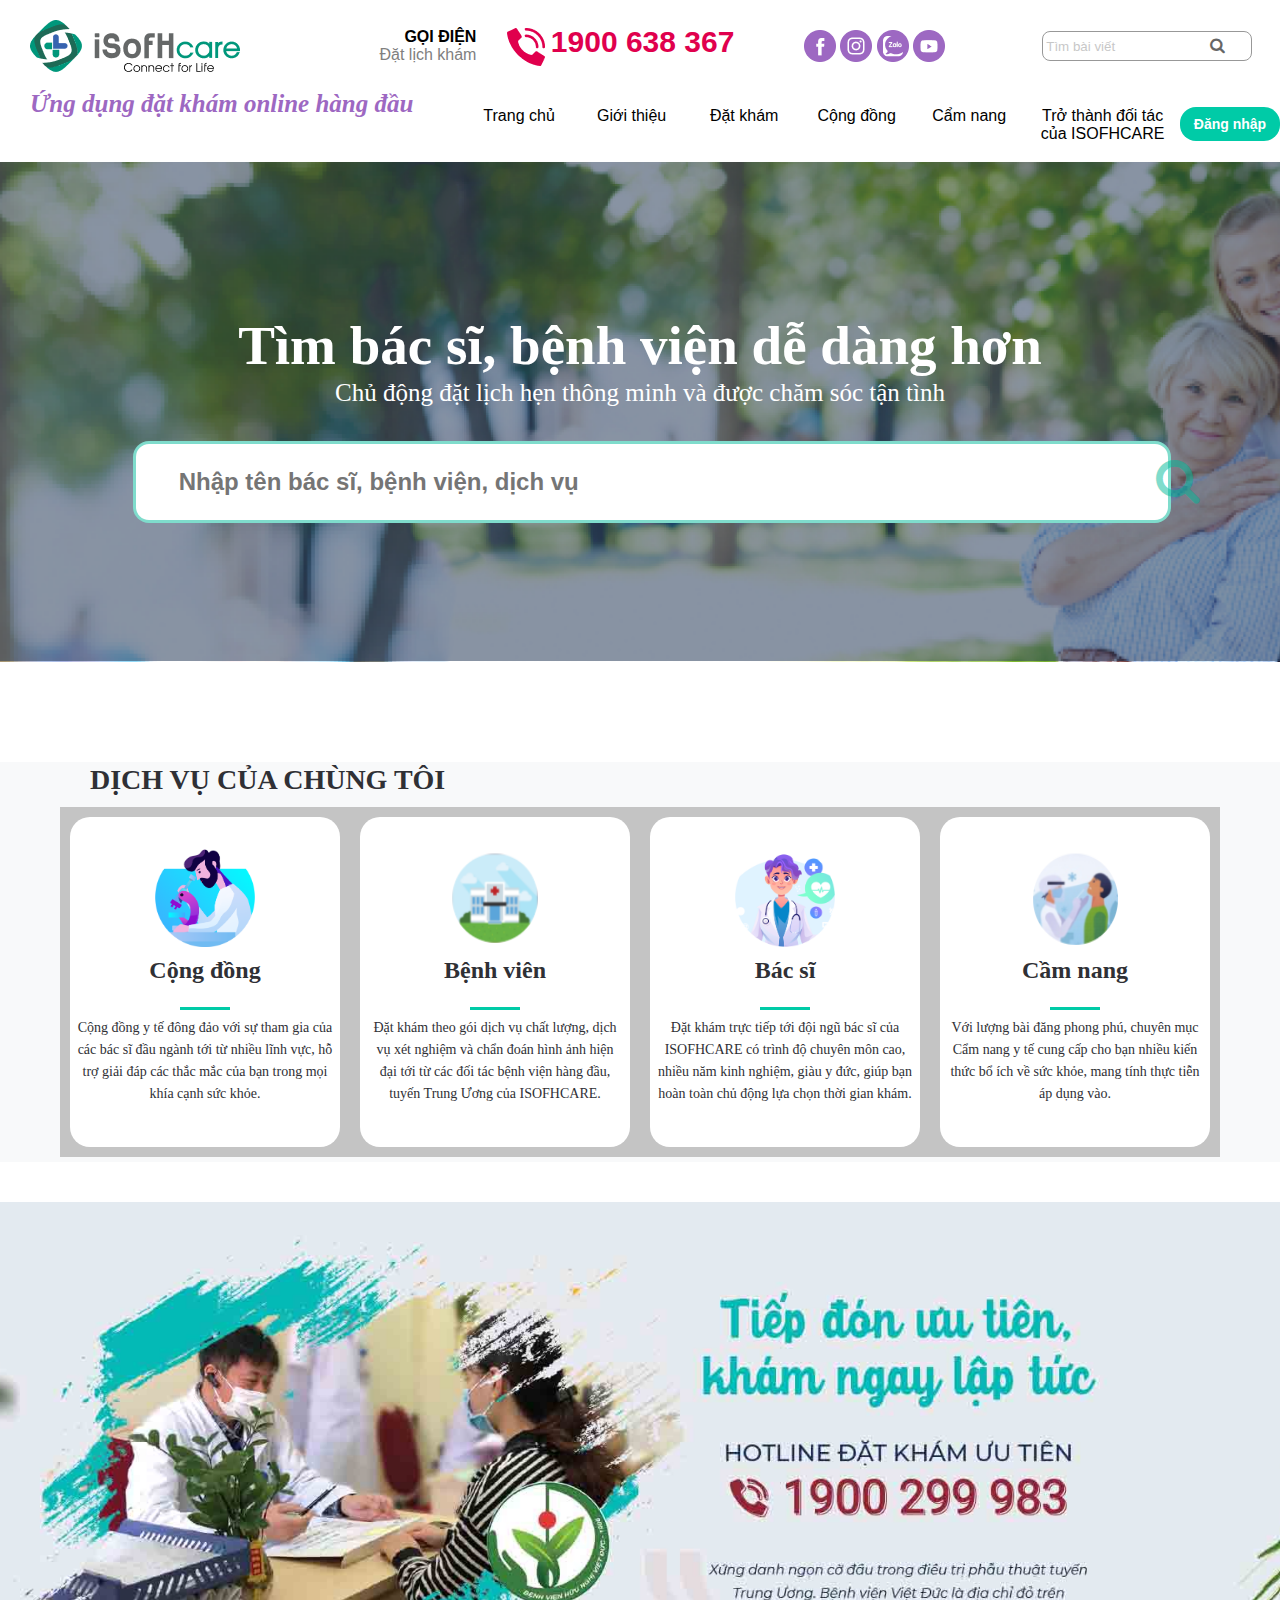
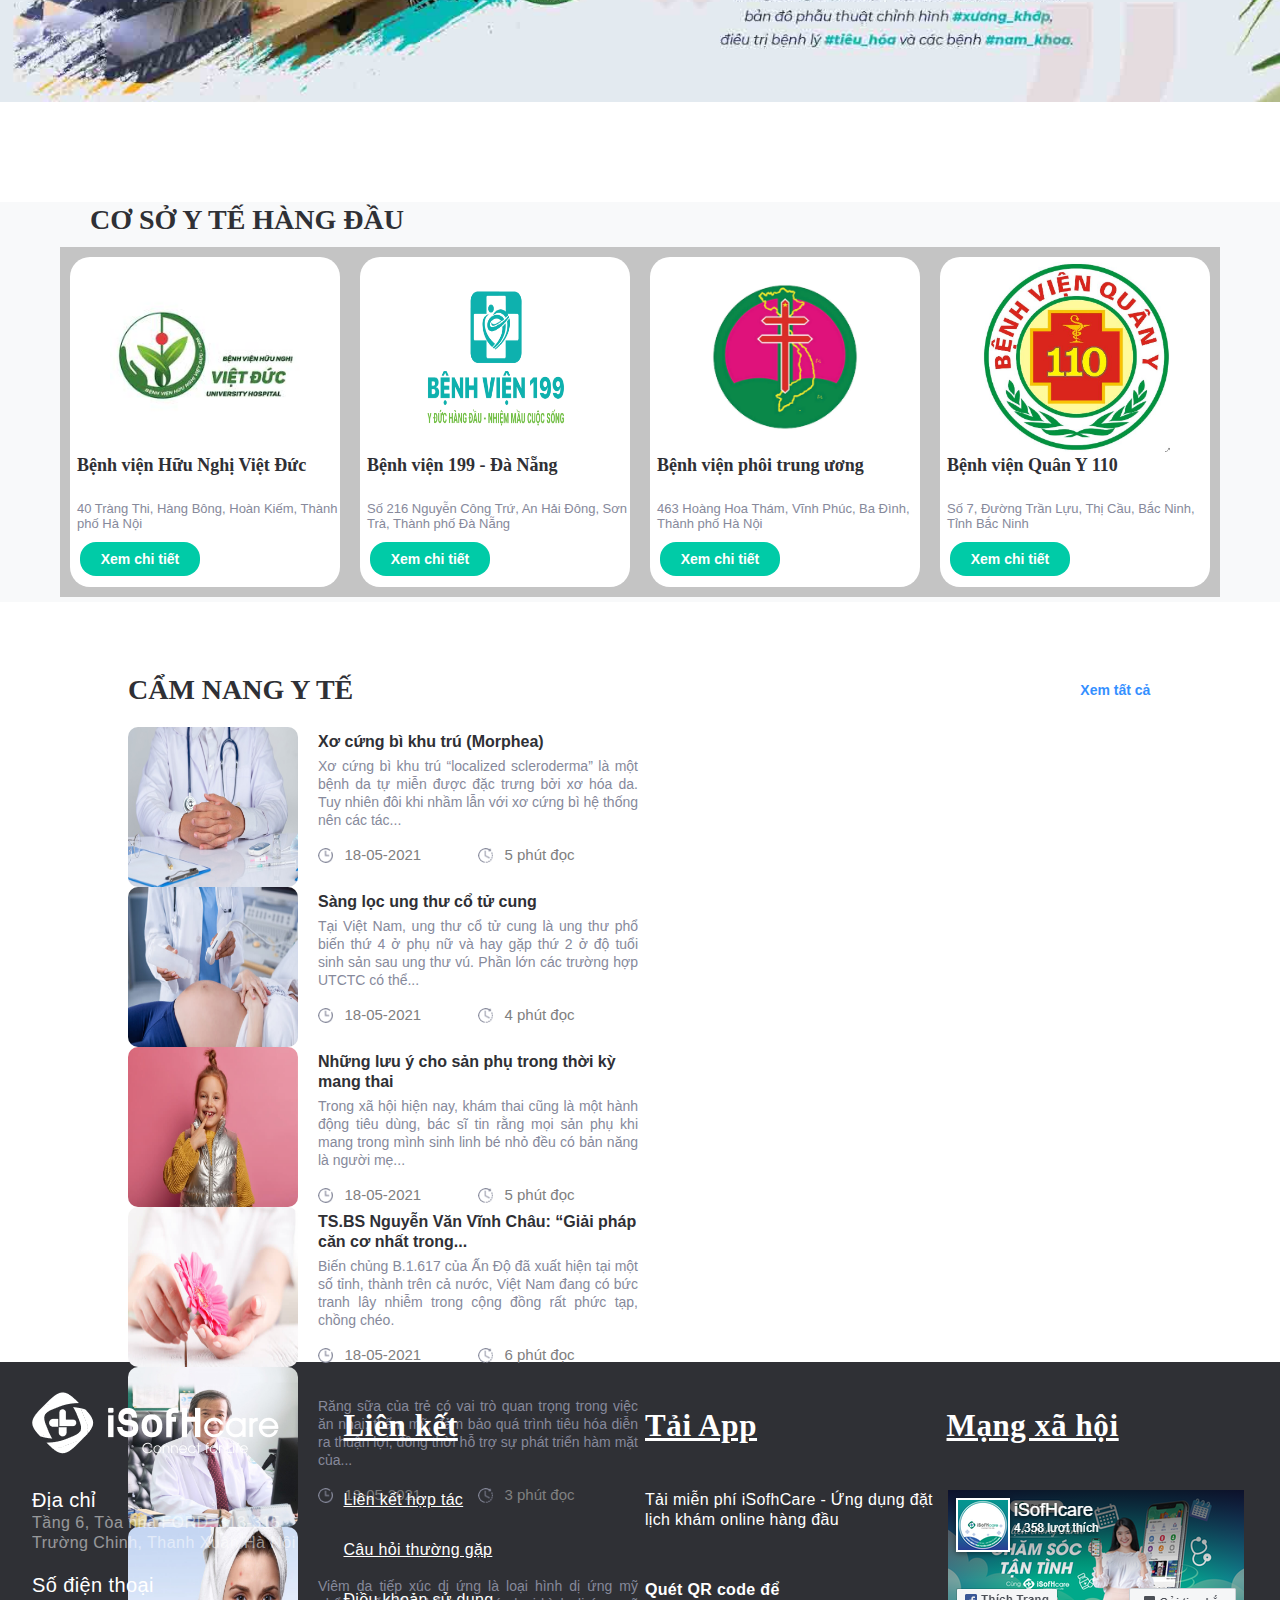
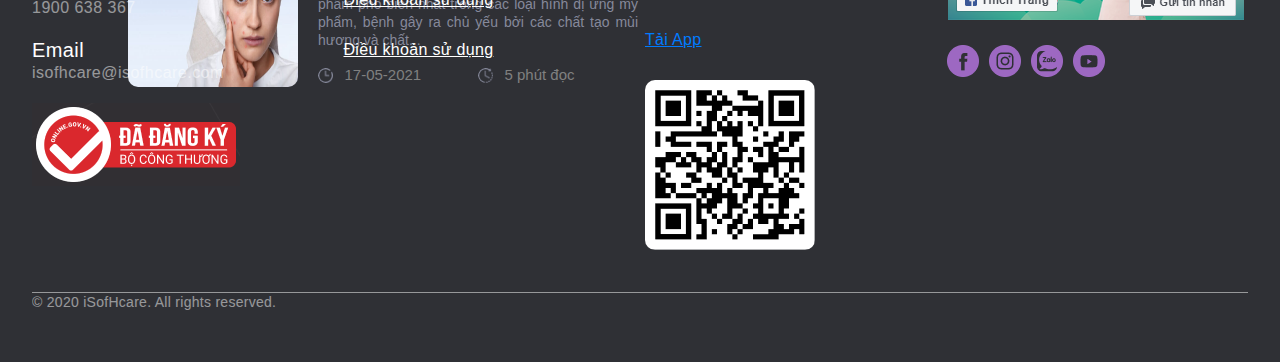
<file: index.html>
<!DOCTYPE html>
<html lang="en">
<head>
	<meta charset="UTF-8">
	<meta name="viewport" content="width=device-width, initial-scale=1.0">
	<link rel="stylesheet" href="web1.css">
	<link rel="stylesheet" href="https://maxcdn.bootstrapcdn.com/font-awesome/4.4.0/css/font-awesome.min.css">
	<title>Ứng Dụng Đặt Khám Online Hàng Đầu</title>
</head>
<body>
	<header>
		<div class="td">
			<div class="td-cot td-cot-1">
				<img src="icon.png" alt="">
			</div>
			<div class="td-cot td-cot-2">
				<div class="up">GỌI ĐIỆN</div>
				<div class="down">Đặt lịch khám</div>
			</div>
			<div class="td-cot td-cot-3">
				<img src="phone-icon.png" alt="">
				<a href=""><span class="td-cot-3 phone">1900 638 367</span></a>
			</div>
			<div class="td-cot td-cot-4">
				<a href=""><img src="fb-icon.png" alt=""></a>
				<a href=""><img src="ins-icon.png" alt=""></a>
				<a href=""><img src="zalo-icon.png" alt=""></a>
				<a href=""><img src="yt-icon.png" alt=""></a>
			</div>
			<div class="td-cot td-cot-5">
				<form>
					<span class="icon"><i class="fa fa-search"></i></span>
					<input class="search" type="text" id="search" name="search" placeholder=" Tìm bài viết">
				</form>
			</div>
		</div>
	</header>

	<nav>
		<div class="td">
			<div class="td td-trai">Ứng dụng đặt khám online hàng đầu</div>
			<div class="td td-phai">
				<div class="td-phai td-1">Trang chủ</div>
				<div class="td-phai td-1">Giới thiệu</div>
				<div class="td-phai td-1">Đặt khám</div>
				<div class="td-phai td-1">Cộng đồng</div>
				<div class="td-phai td-1">Cẩm nang</div>
				<div class="td-phai td-1 td-2">Trở thành đối tác của ISOFHCARE</div>
			</div>
			<div class="button"><a href=""><button class="dn-btn" name="button" type="button">Đăng nhập</button></div></a>
			</div>
	</nav>

	<div class="body1">
		<div class="tl">
			<div class="tl1">Tìm bác sĩ, bệnh viện dễ dàng hơn</div>
			<div class="tl2">Chủ động đặt lịch hẹn thông minh và được chăm sóc tận tình</div>
		</div>
		<form>
			<input class="search2" type="text" id="search" name="search" placeholder=" Nhập tên bác sĩ, bệnh viện, dịch vụ">
			<span class="icon"><i class="fa fa-search"></i></span>
		</form>
	</div>

	<div class="body2">
		<div class="title">
			<div class="main">DỊCH VỤ CỦA CHÙNG TÔI</div>
		</div>
		<div class="content">
			<a href="">
				<div class="container">
					<div class="img1"><img src="img1.png" alt=""></div>
					<div class="ct-title">Cộng đồng</div>
					<div class="hr"></div>
					<div class="description">Cộng đồng y tế đông đảo với sự tham gia của các bác sĩ đầu ngành tới từ nhiều lĩnh vực, hỗ trợ giải đáp các thắc mắc của bạn trong mọi khía cạnh sức khỏe.</div>
				</div>
			</a>
			<a href="">
				<div class="container">
					<div class="img1"><img src="img2.png" alt=""></div>
					<div class="ct-title">Bệnh viên</div>
					<div class="hr"></div>
					<div class="description">Đặt khám theo gói dịch vụ chất lượng, dịch vụ xét nghiệm và chẩn đoán hình ảnh hiện đại tới từ các đối tác bệnh viện hàng đầu, tuyến Trung Ương của ISOFHCARE.</div>
				</div>
			</a>
			<a href="">
				<div class="container">
					<div class="img1"><img src="img3.png" alt=""></div>
					<div class="ct-title">Bác sĩ</div>
					<div class="hr"></div>
					<div class="description">Đặt khám trực tiếp tới đội ngũ bác sĩ của ISOFHCARE có trình độ chuyên môn cao, nhiều năm kinh nghiệm, giàu y đức, giúp bạn hoàn toàn chủ động lựa chọn thời gian khám.</div>
				</div>
			</a>
			<a href="">
				<div class="container">
					<div class="img1"><img src="img4.png" alt=""></div>
					<div class="ct-title">Cầm nang</div>
					<div class="hr"></div>
					<div class="description">Với lượng bài đăng phong phú, chuyên mục Cẩm nang y tế cung cấp cho bạn nhiều kiến thức bổ ích về sức khỏe, mang tính thực tiễn áp dụng vào.</div>
				</div>
			</a>
		</div>	
	</div>

	<div class="body3">
	</div>

	<div class="body4 body2">
		<div class="title">
			<div class="main">CƠ SỞ Y TẾ HÀNG ĐẦU</div>
		</div>
		<div class="content">
				<div class="container">
					<div class="img2"><img src="img6.jpg" alt=""></div>
					<div class="ct4-title">Bệnh viện Hữu Nghị Việt Đức</div>
					<div class="subtitle">40 Tràng Thi, Hàng Bông, Hoàn Kiếm, Thành phố Hà Nội</div>
					<div class="button"><a href=""><button class="xct-btn" name="button" type="button">Xem chi tiết</button></a></div>

				</div>
				<div class="container">
					<div class="img2"><img src="img7.png" alt=""></div>
					<div class="ct4-title">Bệnh viện 199 - Đà Nẵng</div>
					<div class="subtitle">Số 216 Nguyễn Công Trứ, An Hải Đông, Sơn Trà, Thành phố Đà Nẵng</div>
					<div class="button"><a href=""><button class="xct-btn" name="button" type="button">Xem chi tiết</button></a></div>
				</div>
				<div class="container">
					<div class="img2"><img src="img8.jpg" alt=""></div>
					<div class="ct4-title">Bệnh viện phôi trung ương</div>
					<div class="subtitle">463 Hoàng Hoa Thám, Vĩnh Phúc, Ba Đình, Thành phố Hà Nội</div>
					<div class="button"><a href=""><button class="xct-btn" name="button" type="button">Xem chi tiết</button></a></div>
				</div>
				<div class="container">
					<div class="img2"><img src="img9.jpg" alt=""></div>
					<div class="ct4-title">Bệnh viện Quân Y 110</div>
					<div class="subtitle">Số 7, Đường Trần Lựu, Thị Cầu, Bắc Ninh, Tỉnh Bắc Ninh</div>
					<div class="button"><a href=""><button class="xct-btn" name="button" type="button">Xem chi tiết</button></a></div>
				</div>
		</div>	
	</div>

	<div class="body5">
		<div class="title">
			<div class="trai">CẨM NANG Y TẾ</div>
			<div class="phai"><a href="">Xem tất cả</a></div>
		</div>
		<div class="content">
			<div class="container">
				<a href="" class="img"><img src="c1.jpg" alt=""></a>
				<div class="data">
					<a href="" class="s-title">Xơ cứng bì khu trú (Morphea)</a>
					<div class="pre-data">Xơ cứng bì khu trú “localized scleroderma” là một bệnh da tự miễn được đặc trưng bởi xơ hóa da. Tuy nhiên đôi khi nhầm lẫn với xơ cứng bì hệ thống nên các tác...</div>
					<div class="time">
						<div class="left">
							<img class ="clock" src="cl1.png" alt="">
							<span>  18-05-2021</span>
						</div>
						<div class="right">
							<img class ="clock" src="cl2.png" alt="">
							<span>5 phút đọc</span>
						</div>
					</div>
				</div>
			</div>

			<div class="container">
				<a href="" class="img"><img src="c2.jpg" alt=""></a>
				<div class="data">
					<a href="" class="s-title">Sàng lọc ung thư cổ tử cung</a>
					<div class="pre-data">Tại Việt Nam, ung thư cổ tử cung là ung thư phổ biến thứ 4 ở phụ nữ và hay gặp thứ 2 ở độ tuổi sinh sản sau ung thư vú. Phần lớn các trường hợp UTCTC có thể...</div>
					<div class="time">
						<div class="left">
							<img class ="clock" src="cl1.png" alt="">
							<span>  18-05-2021</span>
						</div>
						<div class="right">
							<img class ="clock" src="cl2.png" alt="">
							<span>4 phút đọc</span>
						</div>
					</div>
				</div>
			</div>

			<div class="container">
				<a href="" class="img"><img src="c3.jpg" alt=""></a>
				<div class="data">
					<a href="" class="s-title">Những lưu ý cho sản phụ trong thời kỳ mang thai</a>
					<div class="pre-data">Trong xã hội hiện nay, khám thai cũng là một hành động tiêu dùng, bác sĩ tin rằng mọi sản phụ khi mang trong mình sinh linh bé nhỏ đều có bản năng là người mẹ...</div>
					<div class="time">
						<div class="left">
							<img class ="clock" src="cl1.png" alt="">
							<span>  18-05-2021</span>
						</div>
						<div class="right">
							<img class ="clock" src="cl2.png" alt="">
							<span>5 phút đọc</span>
						</div>
					</div>
				</div>
			</div>

			<div class="container">
				<a href="" class="img"><img src="c4.jpg" alt=""></a>
				<div class="data">
					<a href="" class="s-title">TS.BS Nguyễn Văn Vĩnh Châu: “Giải pháp căn cơ nhất trong...</a>
					<div class="pre-data">Biến chủng B.1.617 của Ấn Độ đã xuất hiện tại một số tỉnh, thành trên cả nước, Việt Nam đang có bức tranh lây nhiễm trong cộng đồng rất phức tạp, chồng chéo.</div>
					<div class="time">
						<div class="left">
							<img class ="clock" src="cl1.png" alt="">
							<span>  18-05-2021</span>
						</div>
						<div class="right">
							<img class ="clock" src="cl2.png" alt="">
							<span>6 phút đọc</span>
						</div>
					</div>
				</div>
			</div>

			<div class="container">
				<a href="" class="img"><img src="c5.jpg" alt=""></a>
				<div class="data">
					<a href="" class="s-title">Trẻ thay răng muộn phải làm sao?</a>
					<div class="pre-data">Răng sữa của trẻ có vai trò quan trọng trong việc ăn nhai, thẩm mỹ, đảm bảo quá trình tiêu hóa diễn ra thuận lợi, đồng thời hỗ trợ sự phát triển hàm mặt của...</div>
					<div class="time">
						<div class="left">
							<img class ="clock" src="cl1.png" alt="">
							<span>  18-05-2021</span>
						</div>
						<div class="right">
							<img class ="clock" src="cl2.png" alt="">
							<span>3 phút đọc</span>
						</div>
					</div>
				</div>
			</div>

			<div class="container">
				<a href="" class="img"><img src="c6.jpg" alt=""></a>
				<div class="data">
					<a href="" class="s-title">Dị ứng mỹ phẩm và những điều bạn cần biết</a>
					<div class="pre-data">Viêm da tiếp xúc dị ứng là loại hình dị ứng mỹ phẩm phổ biến nhất trong các loại hình dị ứng mỹ phẩm, bệnh gây ra chủ yếu bởi các chất tạo mùi hương và chất...</div>
					<div class="time">
						<div class="left">
							<img class ="clock" src="cl1.png" alt="">
							<span>17-05-2021</span>
						</div>
						<div class="right">
							<img class ="clock" src="cl2.png" alt="">
							<span>5 phút đọc</span>
						</div>
					</div>
				</div>
			</div>

		</div>
	</div>

	<footer>
		<div class="content">
			<div class="cot1">
				<img class="img1"src="f1.png" alt="">
				<div class="title">Địa chỉ</div>
				<div class="data">Tầng 6, Tòa nhà FORD, 313-315 Trường Chinh, Thanh Xuân Hà Nội</div>
				<div class="title">Số điện thoại</div>
				<div class="data">1900 638 367</div>
				<div class="title">Email</div>
				<div class="data">isofhcare@isofhcare.com</div>
				<img src="f2.png" alt="">	
			</div>
			<div class="cot2">
				<div class="b_title">Liên kết</div>
				<ul>
					<li>Liên kết hợp tác</li>
					<li>Câu hỏi thường gặp</li>
					<li>Điều khoản sử dụng</li>
					<li>Điều khoản sử dụng</li>
				</ul>
			</div>
			<div class="cot3">
				<div class="b_title">Tải App</div>
				<div class="subtitle">Tải miễn phí iSofhCare - Ứng dụng đặt lịch khám online hàng đầu</div>
				<div class="subtitle mod">Quét QR code để</div>
				<div class="subtitle link"><a href="">Tải App</a></div>
				<img src="f3.png" alt="">
			</div>
			<div class="cot4">
				<div class="b_title">Mạng xã hội</div>
				<img src="f4.png" alt="">
				<div class="mxh">
					<div class="icon"><a href=""><img src="fb-icon.png" alt=""></a></div>
					<div class="icon"><a href=""><img src="ins-icon.png" alt=""></a></div>
					<div class="icon"><a href=""><img src="zalo-icon.png" alt=""></a></div>
					<div class="icon"><a href=""><img src="yt-icon.png" alt=""></a></div>
				</div>
			</div>
		</div>
		<div class="end">© 2020 iSofHcare. All rights reserved.</div>
	</footer>
</body>

</html>
</file>
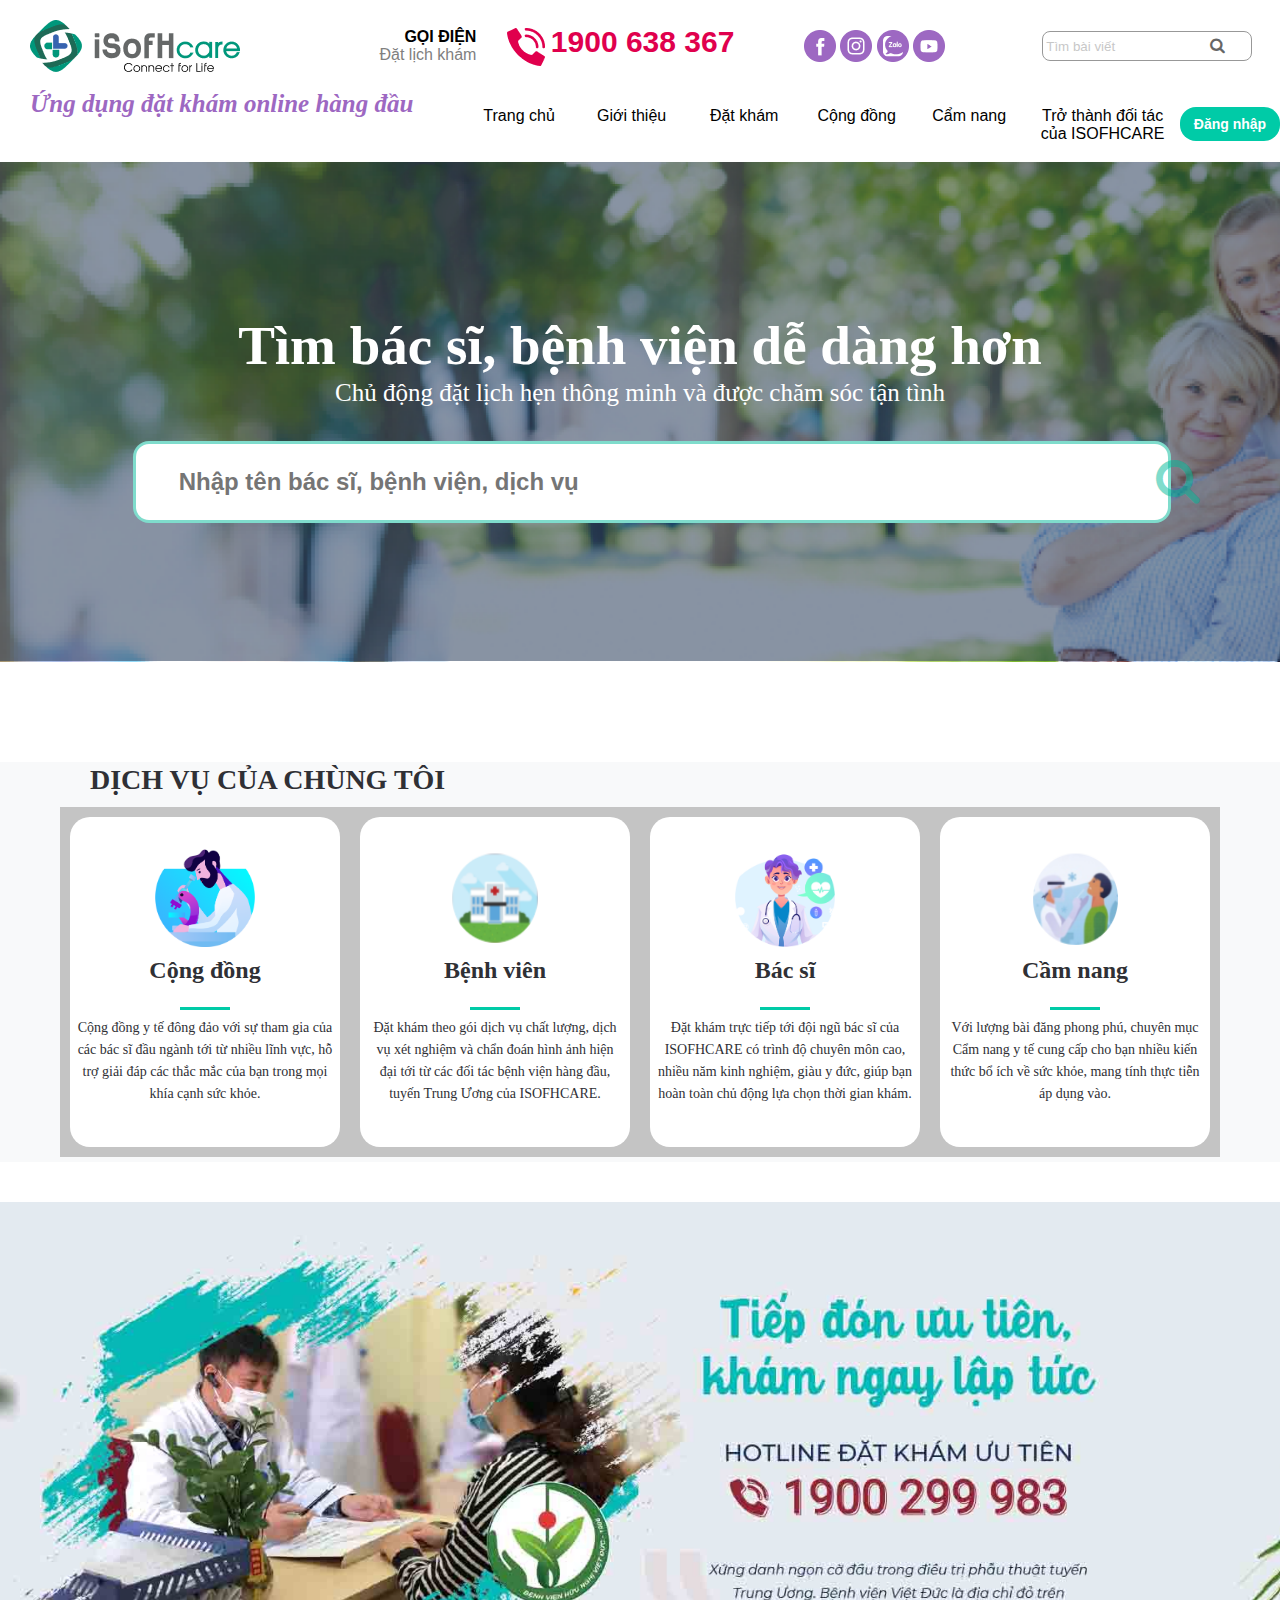
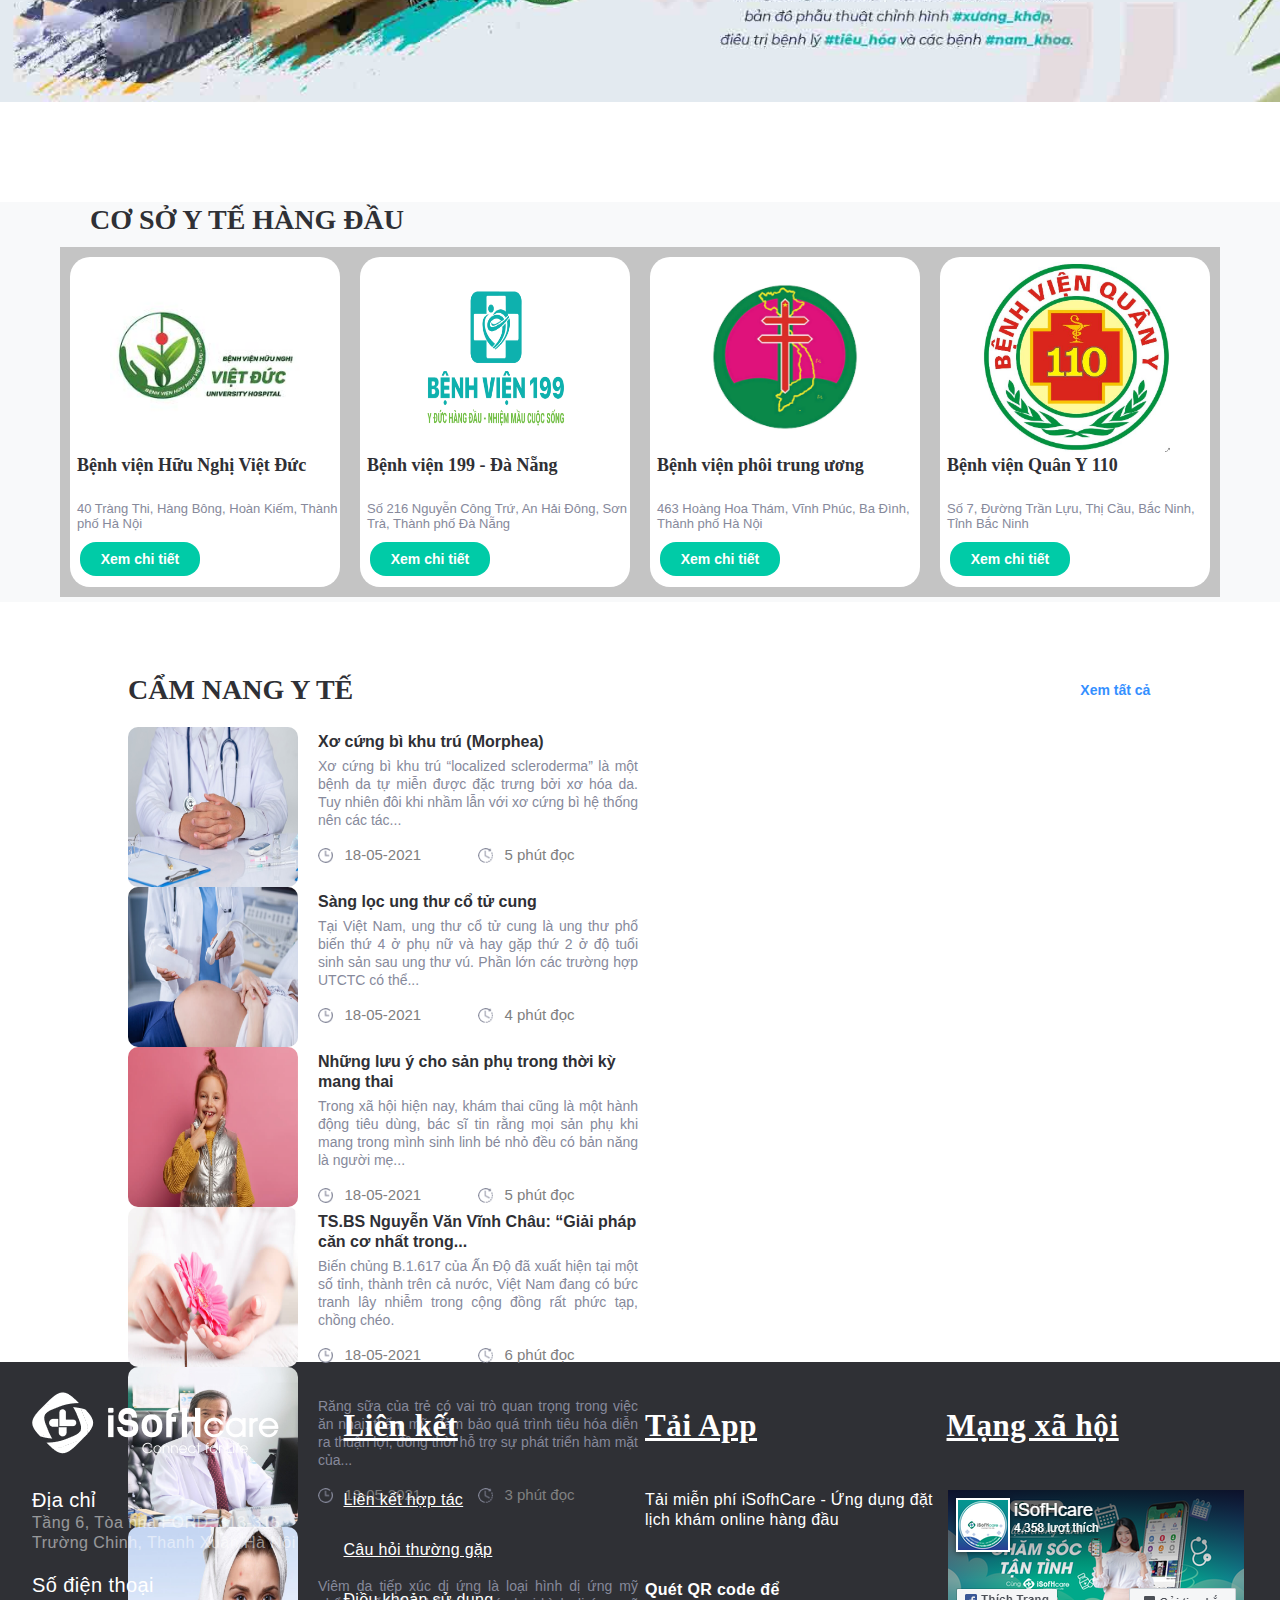
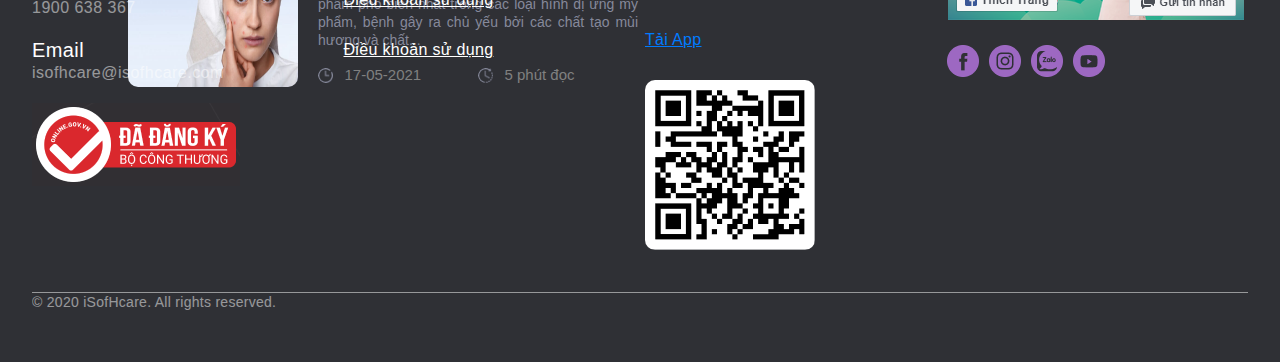
<file: Ứng Dụng Đặt  Khám Online Hàng Đầu.html>
<!DOCTYPE html>
<html lang="en">
<head>
	<meta charset="UTF-8">
	<meta name="viewport" content="width=device-width, initial-scale=1.0">
	<link rel="stylesheet" href="web1.css">
	<link rel="stylesheet" href="https://maxcdn.bootstrapcdn.com/font-awesome/4.4.0/css/font-awesome.min.css">
	<title>Ứng Dụng Đặt Khám Online Hàng Đầu</title>
</head>
<body>
	<header>
		<div class="td">
			<div class="td-cot td-cot-1">
				<img src="icon.png" alt="">
			</div>
			<div class="td-cot td-cot-2">
				<div class="up">GỌI ĐIỆN</div>
				<div class="down">Đặt lịch khám</div>
			</div>
			<div class="td-cot td-cot-3">
				<img src="phone-icon.png" alt="">
				<a href=""><span class="td-cot-3 phone">1900 638 367</span></a>
			</div>
			<div class="td-cot td-cot-4">
				<a href=""><img src="fb-icon.png" alt=""></a>
				<a href=""><img src="ins-icon.png" alt=""></a>
				<a href=""><img src="zalo-icon.png" alt=""></a>
				<a href=""><img src="yt-icon.png" alt=""></a>
			</div>
			<div class="td-cot td-cot-5">
				<form>
					<span class="icon"><i class="fa fa-search"></i></span>
					<input class="search" type="text" id="search" name="search" placeholder=" Tìm bài viết">
				</form>
			</div>
		</div>
	</header>

	<nav>
		<div class="td">
			<div class="td td-trai">Ứng dụng đặt khám online hàng đầu</div>
			<div class="td td-phai">
				<div class="td-phai td-1">Trang chủ</div>
				<div class="td-phai td-1">Giới thiệu</div>
				<div class="td-phai td-1">Đặt khám</div>
				<div class="td-phai td-1">Cộng đồng</div>
				<div class="td-phai td-1">Cẩm nang</div>
				<div class="td-phai td-1 td-2">Trở thành đối tác của ISOFHCARE</div>
			</div>
			<div class="button"><a href=""><button class="dn-btn" name="button" type="button">Đăng nhập</button></div></a>
			</div>
	</nav>

	<div class="body1">
		<div class="tl">
			<div class="tl1">Tìm bác sĩ, bệnh viện dễ dàng hơn</div>
			<div class="tl2">Chủ động đặt lịch hẹn thông minh và được chăm sóc tận tình</div>
		</div>
		<form>
			<input class="search2" type="text" id="search" name="search" placeholder=" Nhập tên bác sĩ, bệnh viện, dịch vụ">
			<span class="icon"><i class="fa fa-search"></i></span>
		</form>
	</div>

	<div class="body2">
		<div class="title">
			<div class="main">DỊCH VỤ CỦA CHÙNG TÔI</div>
		</div>
		<div class="content">
			<a href="">
				<div class="container">
					<div class="img1"><img src="img1.png" alt=""></div>
					<div class="ct-title">Cộng đồng</div>
					<div class="hr"></div>
					<div class="description">Cộng đồng y tế đông đảo với sự tham gia của các bác sĩ đầu ngành tới từ nhiều lĩnh vực, hỗ trợ giải đáp các thắc mắc của bạn trong mọi khía cạnh sức khỏe.</div>
				</div>
			</a>
			<a href="">
				<div class="container">
					<div class="img1"><img src="img2.png" alt=""></div>
					<div class="ct-title">Bệnh viên</div>
					<div class="hr"></div>
					<div class="description">Đặt khám theo gói dịch vụ chất lượng, dịch vụ xét nghiệm và chẩn đoán hình ảnh hiện đại tới từ các đối tác bệnh viện hàng đầu, tuyến Trung Ương của ISOFHCARE.</div>
				</div>
			</a>
			<a href="">
				<div class="container">
					<div class="img1"><img src="img3.png" alt=""></div>
					<div class="ct-title">Bác sĩ</div>
					<div class="hr"></div>
					<div class="description">Đặt khám trực tiếp tới đội ngũ bác sĩ của ISOFHCARE có trình độ chuyên môn cao, nhiều năm kinh nghiệm, giàu y đức, giúp bạn hoàn toàn chủ động lựa chọn thời gian khám.</div>
				</div>
			</a>
			<a href="">
				<div class="container">
					<div class="img1"><img src="img4.png" alt=""></div>
					<div class="ct-title">Cầm nang</div>
					<div class="hr"></div>
					<div class="description">Với lượng bài đăng phong phú, chuyên mục Cẩm nang y tế cung cấp cho bạn nhiều kiến thức bổ ích về sức khỏe, mang tính thực tiễn áp dụng vào.</div>
				</div>
			</a>
		</div>	
	</div>

	<div class="body3">
	</div>

	<div class="body4 body2">
		<div class="title">
			<div class="main">CƠ SỞ Y TẾ HÀNG ĐẦU</div>
		</div>
		<div class="content">
				<div class="container">
					<div class="img2"><img src="img6.jpg" alt=""></div>
					<div class="ct4-title">Bệnh viện Hữu Nghị Việt Đức</div>
					<div class="subtitle">40 Tràng Thi, Hàng Bông, Hoàn Kiếm, Thành phố Hà Nội</div>
					<div class="button"><a href=""><button class="xct-btn" name="button" type="button">Xem chi tiết</button></a></div>

				</div>
				<div class="container">
					<div class="img2"><img src="img7.png" alt=""></div>
					<div class="ct4-title">Bệnh viện 199 - Đà Nẵng</div>
					<div class="subtitle">Số 216 Nguyễn Công Trứ, An Hải Đông, Sơn Trà, Thành phố Đà Nẵng</div>
					<div class="button"><a href=""><button class="xct-btn" name="button" type="button">Xem chi tiết</button></a></div>
				</div>
				<div class="container">
					<div class="img2"><img src="img8.jpg" alt=""></div>
					<div class="ct4-title">Bệnh viện phôi trung ương</div>
					<div class="subtitle">463 Hoàng Hoa Thám, Vĩnh Phúc, Ba Đình, Thành phố Hà Nội</div>
					<div class="button"><a href=""><button class="xct-btn" name="button" type="button">Xem chi tiết</button></a></div>
				</div>
				<div class="container">
					<div class="img2"><img src="img9.jpg" alt=""></div>
					<div class="ct4-title">Bệnh viện Quân Y 110</div>
					<div class="subtitle">Số 7, Đường Trần Lựu, Thị Cầu, Bắc Ninh, Tỉnh Bắc Ninh</div>
					<div class="button"><a href=""><button class="xct-btn" name="button" type="button">Xem chi tiết</button></a></div>
				</div>
		</div>	
	</div>

	<div class="body5">
		<div class="title">
			<div class="trai">CẨM NANG Y TẾ</div>
			<div class="phai"><a href="">Xem tất cả</a></div>
		</div>
		<div class="content">
			<div class="container">
				<a href="" class="img"><img src="c1.jpg" alt=""></a>
				<div class="data">
					<a href="" class="s-title">Xơ cứng bì khu trú (Morphea)</a>
					<div class="pre-data">Xơ cứng bì khu trú “localized scleroderma” là một bệnh da tự miễn được đặc trưng bởi xơ hóa da. Tuy nhiên đôi khi nhầm lẫn với xơ cứng bì hệ thống nên các tác...</div>
					<div class="time">
						<div class="left">
							<img class ="clock" src="cl1.png" alt="">
							<span>  18-05-2021</span>
						</div>
						<div class="right">
							<img class ="clock" src="cl2.png" alt="">
							<span>5 phút đọc</span>
						</div>
					</div>
				</div>
			</div>

			<div class="container">
				<a href="" class="img"><img src="c2.jpg" alt=""></a>
				<div class="data">
					<a href="" class="s-title">Sàng lọc ung thư cổ tử cung</a>
					<div class="pre-data">Tại Việt Nam, ung thư cổ tử cung là ung thư phổ biến thứ 4 ở phụ nữ và hay gặp thứ 2 ở độ tuổi sinh sản sau ung thư vú. Phần lớn các trường hợp UTCTC có thể...</div>
					<div class="time">
						<div class="left">
							<img class ="clock" src="cl1.png" alt="">
							<span>  18-05-2021</span>
						</div>
						<div class="right">
							<img class ="clock" src="cl2.png" alt="">
							<span>4 phút đọc</span>
						</div>
					</div>
				</div>
			</div>

			<div class="container">
				<a href="" class="img"><img src="c3.jpg" alt=""></a>
				<div class="data">
					<a href="" class="s-title">Những lưu ý cho sản phụ trong thời kỳ mang thai</a>
					<div class="pre-data">Trong xã hội hiện nay, khám thai cũng là một hành động tiêu dùng, bác sĩ tin rằng mọi sản phụ khi mang trong mình sinh linh bé nhỏ đều có bản năng là người mẹ...</div>
					<div class="time">
						<div class="left">
							<img class ="clock" src="cl1.png" alt="">
							<span>  18-05-2021</span>
						</div>
						<div class="right">
							<img class ="clock" src="cl2.png" alt="">
							<span>5 phút đọc</span>
						</div>
					</div>
				</div>
			</div>

			<div class="container">
				<a href="" class="img"><img src="c4.jpg" alt=""></a>
				<div class="data">
					<a href="" class="s-title">TS.BS Nguyễn Văn Vĩnh Châu: “Giải pháp căn cơ nhất trong...</a>
					<div class="pre-data">Biến chủng B.1.617 của Ấn Độ đã xuất hiện tại một số tỉnh, thành trên cả nước, Việt Nam đang có bức tranh lây nhiễm trong cộng đồng rất phức tạp, chồng chéo.</div>
					<div class="time">
						<div class="left">
							<img class ="clock" src="cl1.png" alt="">
							<span>  18-05-2021</span>
						</div>
						<div class="right">
							<img class ="clock" src="cl2.png" alt="">
							<span>6 phút đọc</span>
						</div>
					</div>
				</div>
			</div>

			<div class="container">
				<a href="" class="img"><img src="c5.jpg" alt=""></a>
				<div class="data">
					<a href="" class="s-title">Trẻ thay răng muộn phải làm sao?</a>
					<div class="pre-data">Răng sữa của trẻ có vai trò quan trọng trong việc ăn nhai, thẩm mỹ, đảm bảo quá trình tiêu hóa diễn ra thuận lợi, đồng thời hỗ trợ sự phát triển hàm mặt của...</div>
					<div class="time">
						<div class="left">
							<img class ="clock" src="cl1.png" alt="">
							<span>  18-05-2021</span>
						</div>
						<div class="right">
							<img class ="clock" src="cl2.png" alt="">
							<span>3 phút đọc</span>
						</div>
					</div>
				</div>
			</div>

			<div class="container">
				<a href="" class="img"><img src="c6.jpg" alt=""></a>
				<div class="data">
					<a href="" class="s-title">Dị ứng mỹ phẩm và những điều bạn cần biết</a>
					<div class="pre-data">Viêm da tiếp xúc dị ứng là loại hình dị ứng mỹ phẩm phổ biến nhất trong các loại hình dị ứng mỹ phẩm, bệnh gây ra chủ yếu bởi các chất tạo mùi hương và chất...</div>
					<div class="time">
						<div class="left">
							<img class ="clock" src="cl1.png" alt="">
							<span>17-05-2021</span>
						</div>
						<div class="right">
							<img class ="clock" src="cl2.png" alt="">
							<span>5 phút đọc</span>
						</div>
					</div>
				</div>
			</div>

		</div>
	</div>

	<footer>
		<div class="content">
			<div class="cot1">
				<img class="img1"src="f1.png" alt="">
				<div class="title">Địa chỉ</div>
				<div class="data">Tầng 6, Tòa nhà FORD, 313-315 Trường Chinh, Thanh Xuân Hà Nội</div>
				<div class="title">Số điện thoại</div>
				<div class="data">1900 638 367</div>
				<div class="title">Email</div>
				<div class="data">isofhcare@isofhcare.com</div>
				<img src="f2.png" alt="">	
			</div>
			<div class="cot2">
				<div class="b_title">Liên kết</div>
				<ul>
					<li>Liên kết hợp tác</li>
					<li>Câu hỏi thường gặp</li>
					<li>Điều khoản sử dụng</li>
					<li>Điều khoản sử dụng</li>
				</ul>
			</div>
			<div class="cot3">
				<div class="b_title">Tải App</div>
				<div class="subtitle">Tải miễn phí iSofhCare - Ứng dụng đặt lịch khám online hàng đầu</div>
				<div class="subtitle mod">Quét QR code để</div>
				<div class="subtitle link"><a href="">Tải App</a></div>
				<img src="f3.png" alt="">
			</div>
			<div class="cot4">
				<div class="b_title">Mạng xã hội</div>
				<img src="f4.png" alt="">
				<div class="mxh">
					<div class="icon"><a href=""><img src="fb-icon.png" alt=""></a></div>
					<div class="icon"><a href=""><img src="ins-icon.png" alt=""></a></div>
					<div class="icon"><a href=""><img src="zalo-icon.png" alt=""></a></div>
					<div class="icon"><a href=""><img src="yt-icon.png" alt=""></a></div>
				</div>
			</div>
		</div>
		<div class="end">© 2020 iSofHcare. All rights reserved.</div>
	</footer>
</body>

</html>
</file>
<file: web1.css>
*{	
	margin: 0;
	padding : 0;
	font-family: Mulish, sans-serif;
    font-weight: 500;
}
header{
	padding-top:20px;
	margin-left:30px;
}
header .td{
	display :flex;
	width : 100%;
	
}
header .td-cot{
	width : 20%;
	margin : auto;
	display: inline-block;
}

header .td-cot-1{
	
}

header .td-cot-2 .up{
	font-weight: bold;
	text-align: right;
	margin-right : 30px;
}
header .td-cot-2 .down{
	text-align: right;
	margin-right : 30px;
	color : gray;
}

header .td-cot-3 .phone{
	color :#e0004d;
	font-size : 30px;
	font-weight : bold;
	text-align: center;
	display : inline-block;
}

header .td-cot-3 .phone:hover{
	color : #e0004d;
	font-size : 30px;
	font-weight : bold;
	text-align: center;
	display : inline-block;
	text-decoration: underline;
}

header img{
	vertical-align: middle;
}
header .td-cot-4{
	padding-left: 59px;
}
header .td-cot-5{
	
}
header form {
	position : relative;
}
header span.icon{
	position : absolute;
	top: 6px;
    right: 55px;

}
header input.search{
	width : 210px;
	height :30px;
	opacity: 0.4;
    border: 1px solid #000000;
    box-sizing: border-box;
    border-radius: 8px;
}

header button{
	height: 100px;
}

nav{
	margin-left:30px;
}

nav .td{
	display : flex;
	height : 50px;
	width : 100%;
}
nav .td-trai{
	font-family: 'Merriweather';
    font-style: italic;
    font-weight: bold;
    font-size: 25px;
    line-height: 24px;
    color: #9d68c2;
    padding-top: 20px;
	height : 50px;
	width : 35%;
	box-sizing: border-box;

}
nav .td-phai{
	padding-top: 10px;
	height : 50px;
	width : 58%;
	display : flex;
	box-sizing: border-box;
}
nav .td-phai .td-1{
	height : 50px;
	width : calc(85%/6);
	text-align: center;
	display: inline-block;
	margin: auto;
	margin-top: 15px; 
	box-sizing: border-box;
	
}

nav .td-phai .td-2{
	height : 50px;
	width : 20%;
	text-align: center;
	display: inline-block;
	margin: auto;
	margin-top: 15px; 
	box-sizing: border-box;
	
}

nav .td-phai .td-1:hover{
	height : 50px;
	width : calc(85%/6);
	text-align: center;
	display: inline-block;
	margin: auto;
	margin-top: 15px;
	color : green;
	border-bottom : 4px solid #20c997;
	box-sizing: border-box;
}

nav .td-phai .td-2:hover{
	height : 50px;
	width : 20%;
	text-align: center;
	display: inline-block;
	margin: auto;
	margin-top: 15px;
	color : green;
	border-bottom : 4px solid #20c997;
	box-sizing: border-box;
}

nav .td .dn-btn{
	height: 34px;
    width: 100px;
    margin-top: 35px;
    background: #00cba7;
    border-radius: 16px;
    border: none;
    color: #ffffff;
    font-weight: 600;
    font-size: 14px;
}

nav .td .dn-btn:hover{
	height: 34px;
    width: 100px;
    margin-top: 35px;
    background: #28a745;
    border-radius: 16px;
    border: none;
    color: #ffffff;
    font-weight: 600;
    font-size: 14px;
}

.body1{
	margin-top : 40px;
	width : 100%;
	height : 500px;
	background-size: cover;
    background-repeat: no-repeat;
    background-position: center center;
    background-image: url('background.png');
    position:relative;
}

.body1 .tl{
	text-align: center;
	padding-top:150px;
	color : white;
}

.body1 .tl1{
	font-family: 'Merriweather';
    font-style: normal;
    font-weight: bold;
    font-size: 55px;
    line-height: 68px;
}

.body1 .tl2{
	font-family: Mulish;
    font-style: normal;
    font-weight: 300;
    font-size: 25px;
    line-height: 25px;
}
.body1 .search2{
	font-weight: bold;
    color: #00ba99;
    font-size: 24px;
    line-height: 30px;
    padding: 0 1.5em;
    width: 75%;
    height: 76px;
    border: 3px solid rgba(0, 186, 153, 0.5);
    border-radius: 16px;
    position:absolute;
    top: 279px;
    left: 133px;
}

.body1 span.icon{
	position: absolute;
    top: 291px;
    left: 1156px;
    font-size: 47px;
	color : rgba(0, 186, 153, 0.5);
	height : 20px;
	width : 20px;
}

.body2{
	margin-top:100px;
	height : 400px;
	width : 100%;
	background-color : #f8f9fa;
}

.body2 .title{
	margin-bottom:10px;
	margin-left: 90px;
	height : 35px;
}

.body2 .main{
	font-family: Merriweather;
    font-style: normal;
    font-weight: bold;
    font-size: 28px;
    line-height: 35px;
    text-transform: uppercase;
    color: #2f3035;
}

.body2 .content{
	margin-top: 10px;
	width : 1160px;
	background-color: rgb(196, 196, 196);
	margin : auto;
	display: flex;
	justify-content: center;
	
}

.body2 .container{
	display: inline-block;
	width : 270px;
	height : 330px;
	background-color: #ffffff;
	margin : 10px;
	border-radius:20px;
}

.body2 .container:hover{
	display: inline-block;
	width : 270px;
	height : 330px;
	background-color: #ffffff;
	margin : 10px;
	border-radius:20px;
	transform: scale(1.06,1.06);
	transition :0.5s;
}


.body2 .img1{
	padding-top : 30px;
	width : 270px;
	height : 100px;
}
.body2 img{
	display: block;
 	margin-left: auto;
 	margin-right: auto;
	width : 100px;
	height : 100px;
}

.body2 .ct-title{
	margin-top: 10px;
	font-family: Mulish;
    font-style: normal;
    font-weight: bold;
    font-size: 24px;
    text-align: center;
    color: #2f3035;
    min-height: 50px;
}

.body2 .hr{
	width: 50px;
    height: 3px;
    background-color: #00cba7;
    margin: auto;
}

.body2 .description{
	margin: 0.5em;
    font-family: Mulish;
    font-style: normal;
    font-weight: normal;
    font-size: 14px;
    line-height: 22px;
    text-align: center;
    color: #2f3035;
}

.body3{
	margin-top : 40px;
	width : 100%;
	height : 500px;
	background-size: cover;
    background-repeat: no-repeat;
    background-position: center center;
    background-image: url('img5.jpg');
}

.body4{

}

.body4 .img2{
	padding-top : 5px;
	width : 270px;
	height : 190px;
}

.body4 img{
	display: block;
 	margin-left: auto;
 	margin-right: auto;
	width : 190px;
	height : 190px;
}

.body4 .ct4-title{
	margin-top: 3px;
    margin-left: 7px;
    font-family: Mulish;
    font-style: normal;
    font-weight: bold;
    font-size: 18px;
    color: #2f3035;
}

.body4 .subtitle{
	margin-top: 25px;
	margin-left: 7px;
	display: inline-block;
    font-style: normal;
    font-weight: normal;
    font-size: 13px;
    color: #86899b;
}

.body4 .xct-btn{
	margin-top: 10px;
    margin-left: 10px;
    height: 34px;
    width: 120px;
    background: #00cba7;
    border-radius: 16px;
    border: none;
    color: #ffffff;
    font-weight: 600;
    font-size: 14px;
}

.body4 .xct-btn:hover{
	margin-top: 10px;
    margin-left: 10px;
    height: 34px;
    width: 120px;
    background: #28a745;
    border-radius: 16px;
    border: none;
    color: #ffffff;
    font-weight: 600;
    font-size: 14px;
}

.body5{
	margin-top:50px;
	width: 100%;
	height:610px;
	
}

.body5 .title{
	margin-left:auto;
	margin-right:auto;
	align-items: center;
	height: 75px;
	width: 80%;
	display: flex;
}

.body5 .trai{
	width:93%;
	font-family: Merriweather;
    font-style: normal;
    font-weight: bold;
    font-size: 28px;
    text-transform: uppercase;
    color: #2f3035;
}

.body5 .phai{
    font-style: normal;
    font-size: 14px;
    opacity: 0.8;
}

.body5 .phai a{
	text-decoration: none;
	font-weight: bold;
	color: #0075ff;
}

.body5 .content{
	margin-left: auto;
    margin-right: auto;
    height: 535px;
    width: 80%;
    display: flex;
    flex-wrap: wrap;
    align-content: space-between;
    justify-content: space-between;
}

.body5 .container{
	width: 530px;
	height: 160px;
	display: flex;
}

.body5 .img{
	width: 33%;
	height: 100%;
}

.body5 img{
	width: 170px;
	height: 100%;
	border-radius: 10px;
}

.body5 .data{
	padding : 5px 20px;
	height: 100%;
}

.body5 a.s-title{
	min-height: 30px;
    font-style: normal;
    font-weight: bold;
    font-size: 16px;
    line-height: 20px;
    color: #2f3035;
    text-decoration: none;
}

.body5 .s-title:hover{
	min-height: 30px;
    font-style: normal;
    font-weight: bold;
    font-size: 16px;
    line-height: 20px;
    color: #2f3035;
    text-decoration: underline;
}

.body5 .pre-data{
	font-style: normal;
    font-weight: normal;
    font-size: 14px;
    line-height: 18px;
    color: #86899b;
    padding: 5px 0;
    text-align: justify;
}

.body5 .time{
	display: flex;
}

.body5 .time{
	display: flex;
	margin-top : 12px;
}

.body5 .time span{
	color :gray;
	font-size: 15px;
}

.body5 .left{
	width: 50%;
}

.body5 img.clock{
	width: 15px;
	height: 15px;
	padding-right :7px;
	vertical-align: middle;
}

footer{
	margin-top: 100px;
	height: 600px;
	width : 100%;
	background-color: rgb(47, 48, 53);
}

footer .content{
	height: 530px;
	width : 95%;
	display: flex;
	justify-content: space-between;
	margin-left: auto;
	margin-right: auto;
}

footer .end{
	justify-content: space-between;
	margin-left: auto;
	margin-right: auto;
	width : 95%;
	background-color: rgb(47, 48, 53);
    border-top: 1px solid #ffffff;
    font-style: normal;
    font-weight: normal;
    font-size: 14px;
    line-height: 18px;
    letter-spacing: 0.02em;
    color: #ffffff;
    opacity: 0.5;
}

footer .content .cot1{
	width: 25%;
}

footer .content .cot1 img.img1{
	margin-top:30px;
	margin-bottom:30px;
}
footer .content .cot1 .title{
	margin-bottom: 0;
    font-style: normal;
    font-weight: normal;
    font-size: 20px;
    line-height: 25px;
    letter-spacing: 0.02em;
    color: #ffffff;
}
footer .content .cot1 .data{
	font-style: normal;
    font-weight: normal;
    line-height: 20px;
    letter-spacing: 0.03em;
    color: #ffffff;
    opacity: 0.5;
    margin-bottom: 20px;
}
footer .content .b_title{
	margin-top:30px;
	font-family: 'Merriweather';
    font-style: normal;
    font-weight: bold;
    font-size: 31px;
    line-height: 30px;
    letter-spacing: 0.02em;
    color: #ffffff;
    padding: 1.2rem 0;
    text-decoration: underline;
    margin-bottom:30px;
}
footer .content .cot2{
	width: 25%;
	margin-left:10px;
}
footer .content .cot2 ul{
	list-style-type: none;
}
footer .content .cot2 li{
	font-style: normal;
    font-weight: normal;
    font-size: 16px;
    line-height: 20px;
    letter-spacing: 0.02em;
    text-decoration-line: underline;
    color: #ffffff;
    margin-bottom:30px;
}
footer .content .cot3{
	width: 25%;
}

footer .content .cot3 .subtitle{
	font-style: normal;
    font-weight: normal;
    font-size: 16px;
    line-height: 20px;
    letter-spacing: 0.02em;
    color: #ffffff;
}

footer .content .cot3 .mod{
	margin-top: 50px;
	font-weight: bold;
}

footer .content .cot3 .link{
	margin-top: 30px;
	margin-bottom: 30px;
}

footer .content .cot3 .link a{
	color: #007bff;
}

footer .content .cot3 img{
	border-radius: 10px;
}

footer .content .cot4{
	width: 25%;
}

footer .content .cot4 .mxh{
	margin-top:20px;
	display:flex;
}

footer .content .cot4 .mxh .icon{
	margin-right:10px;
}
</file>
